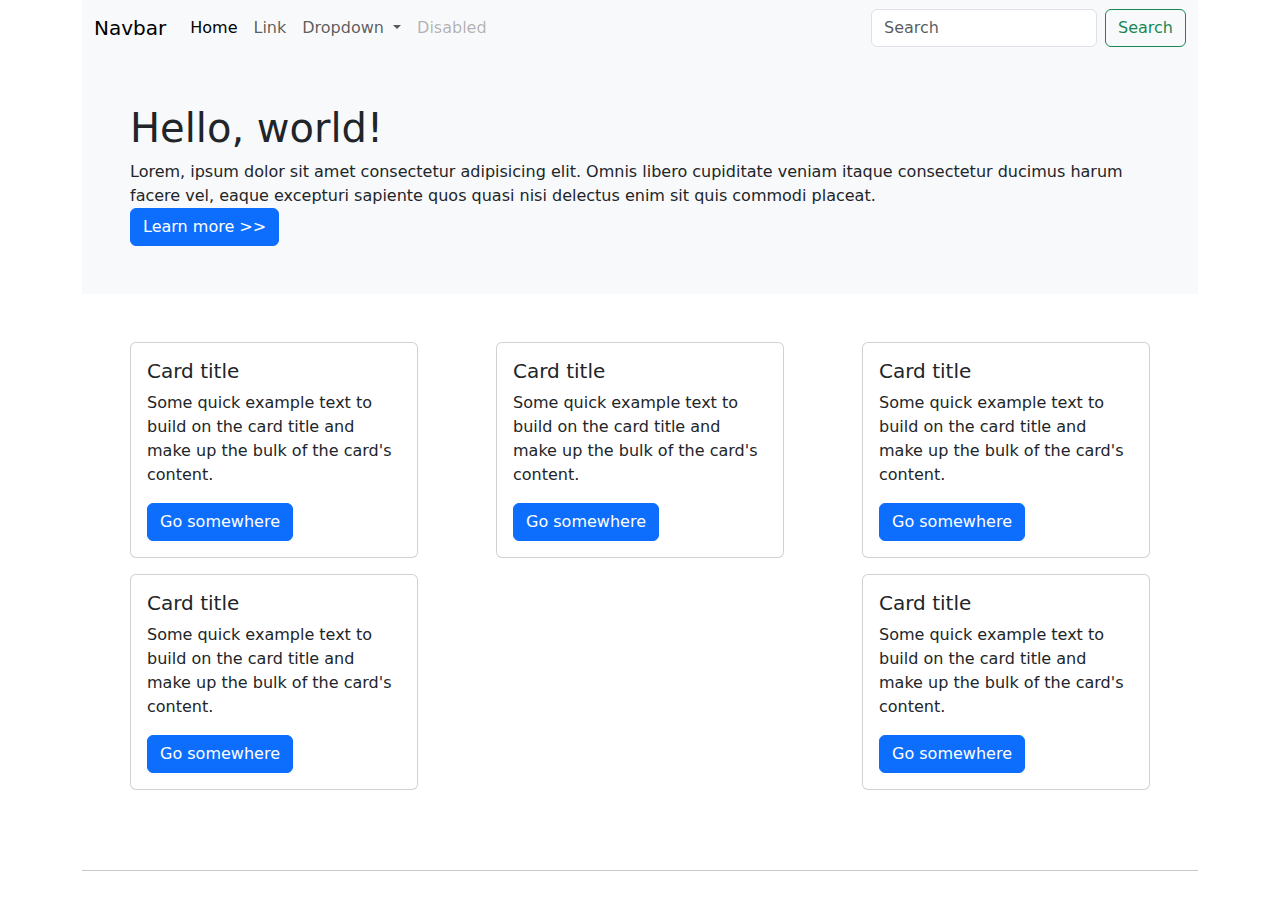
<file: Bootstrap_01/index.html>
<!doctype html>
<html lang="en">

<head>
    <meta charset="utf-8">
    <meta name="viewport" content="width=device-width, initial-scale=1">
    <title>Bootstrap demo</title>
    <link href="https://cdn.jsdelivr.net/npm/bootstrap@5.3.3/dist/css/bootstrap.min.css" rel="stylesheet"
        integrity="sha384-QWTKZyjpPEjISv5WaRU9OFeRpok6YctnYmDr5pNlyT2bRjXh0JMhjY6hW+ALEwIH" crossorigin="anonymous">
</head>

<body>
    <div class="container">
        <nav class="navbar navbar-expand-lg bg-body-tertiary">
            <div class="container-fluid">
                <a class="navbar-brand" href="#">Navbar</a>
                <button class="navbar-toggler" type="button" data-bs-toggle="collapse"
                    data-bs-target="#navbarSupportedContent" aria-controls="navbarSupportedContent"
                    aria-expanded="false" aria-label="Toggle navigation">
                    <span class="navbar-toggler-icon"></span>
                </button>
                <div class="collapse navbar-collapse" id="navbarSupportedContent">
                    <ul class="navbar-nav me-auto mb-2 mb-lg-0">
                        <li class="nav-item">
                            <a class="nav-link active" aria-current="page" href="#">Home</a>
                        </li>
                        <li class="nav-item">
                            <a class="nav-link" href="#">Link</a>
                        </li>
                        <li class="nav-item dropdown">
                            <a class="nav-link dropdown-toggle" href="#" role="button" data-bs-toggle="dropdown"
                                aria-expanded="false">
                                Dropdown
                            </a>
                            <ul class="dropdown-menu">
                                <li><a class="dropdown-item" href="#">Action</a></li>
                                <li><a class="dropdown-item" href="#">Another action</a></li>
                                <li>
                                    <hr class="dropdown-divider">
                                </li>
                                <li><a class="dropdown-item" href="#">Something else here</a></li>
                            </ul>
                        </li>
                        <li class="nav-item">
                            <a class="nav-link disabled" aria-disabled="true">Disabled</a>
                        </li>
                    </ul>
                    <form class="d-flex" role="search">
                        <input class="form-control me-2" type="search" placeholder="Search" aria-label="Search">
                        <button class="btn btn-outline-success" type="submit">Search</button>
                    </form>
                </div>
            </div>
        </nav>
        <div class="p-5 bg-light">
            <h1>Hello, world!</h1>
            <div class="text">Lorem, ipsum dolor sit amet consectetur adipisicing elit. Omnis libero cupiditate veniam
                itaque
                consectetur ducimus harum facere vel, eaque excepturi sapiente quos quasi nisi delectus enim sit quis
                commodi
                placeat.</div>
            <button type="button" class="btn btn-primary">Learn more >></button>
        </div>

        <div class="d-flex justify-content-between flex-wrap p-5">
            <div class="card mb-3" style="width: 18rem;">
                <div class="card-body">
                    <h5 class="card-title">Card title</h5>
                    <p class="card-text">Some quick example text to build on the card title and make up the bulk of the
                        card's
                        content.</p>
                    <a href="#" class="btn btn-primary">Go somewhere</a>
                </div>
            </div>
            <div class="card mb-3" style="width: 18rem;">
                <div class="card-body">
                    <h5 class="card-title">Card title</h5>
                    <p class="card-text">Some quick example text to build on the card title and make up the bulk of the
                        card's
                        content.</p>
                    <a href="#" class="btn btn-primary">Go somewhere</a>
                </div>
            </div>
            <div class="card mb-3" style="width: 18rem;">
                <div class="card-body">
                    <h5 class="card-title">Card title</h5>
                    <p class="card-text">Some quick example text to build on the card title and make up the bulk of the
                        card's
                        content.</p>
                    <a href="#" class="btn btn-primary">Go somewhere</a>
                </div>
            </div>
            <div class="card mb-3" style="width: 18rem;">
                <div class="card-body">
                    <h5 class="card-title">Card title</h5>
                    <p class="card-text">Some quick example text to build on the card title and make up the bulk of the
                        card's
                        content.</p>
                    <a href="#" class="btn btn-primary">Go somewhere</a>
                </div>
            </div>
            <div class="card mb-3" style="width: 18rem;">
                <div class="card-body">
                    <h5 class="card-title">Card title</h5>
                    <p class="card-text">Some quick example text to build on the card title and make up the bulk of the
                        card's
                        content.</p>
                    <a href="#" class="btn btn-primary">Go somewhere</a>
                </div>
            </div>
        </div>
        <hr>
    </div>
    <script src="https://cdn.jsdelivr.net/npm/bootstrap@5.3.3/dist/js/bootstrap.bundle.min.js"
        integrity="sha384-YvpcrYf0tY3lHB60NNkmXc5s9fDVZLESaAA55NDzOxhy9GkcIdslK1eN7N6jIeHz"
        crossorigin="anonymous"></script>
</body>

</html>
</file>
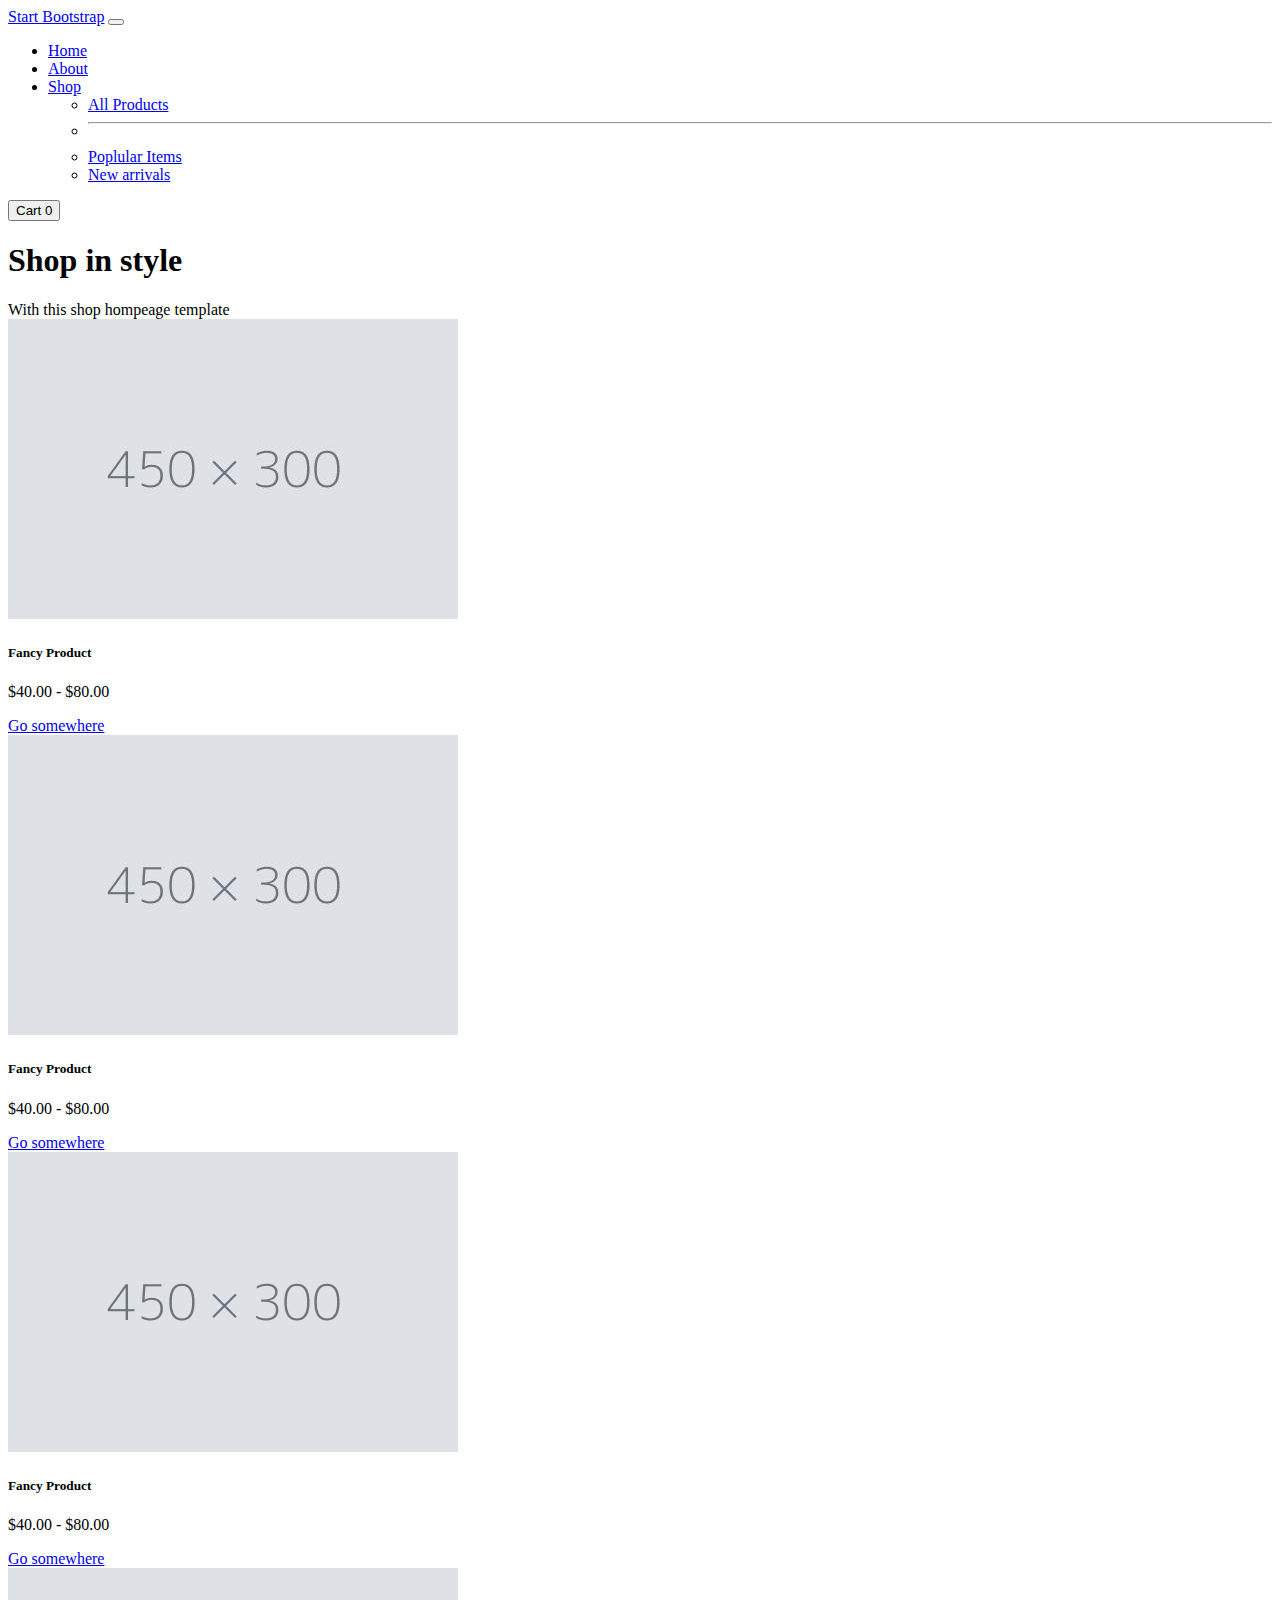
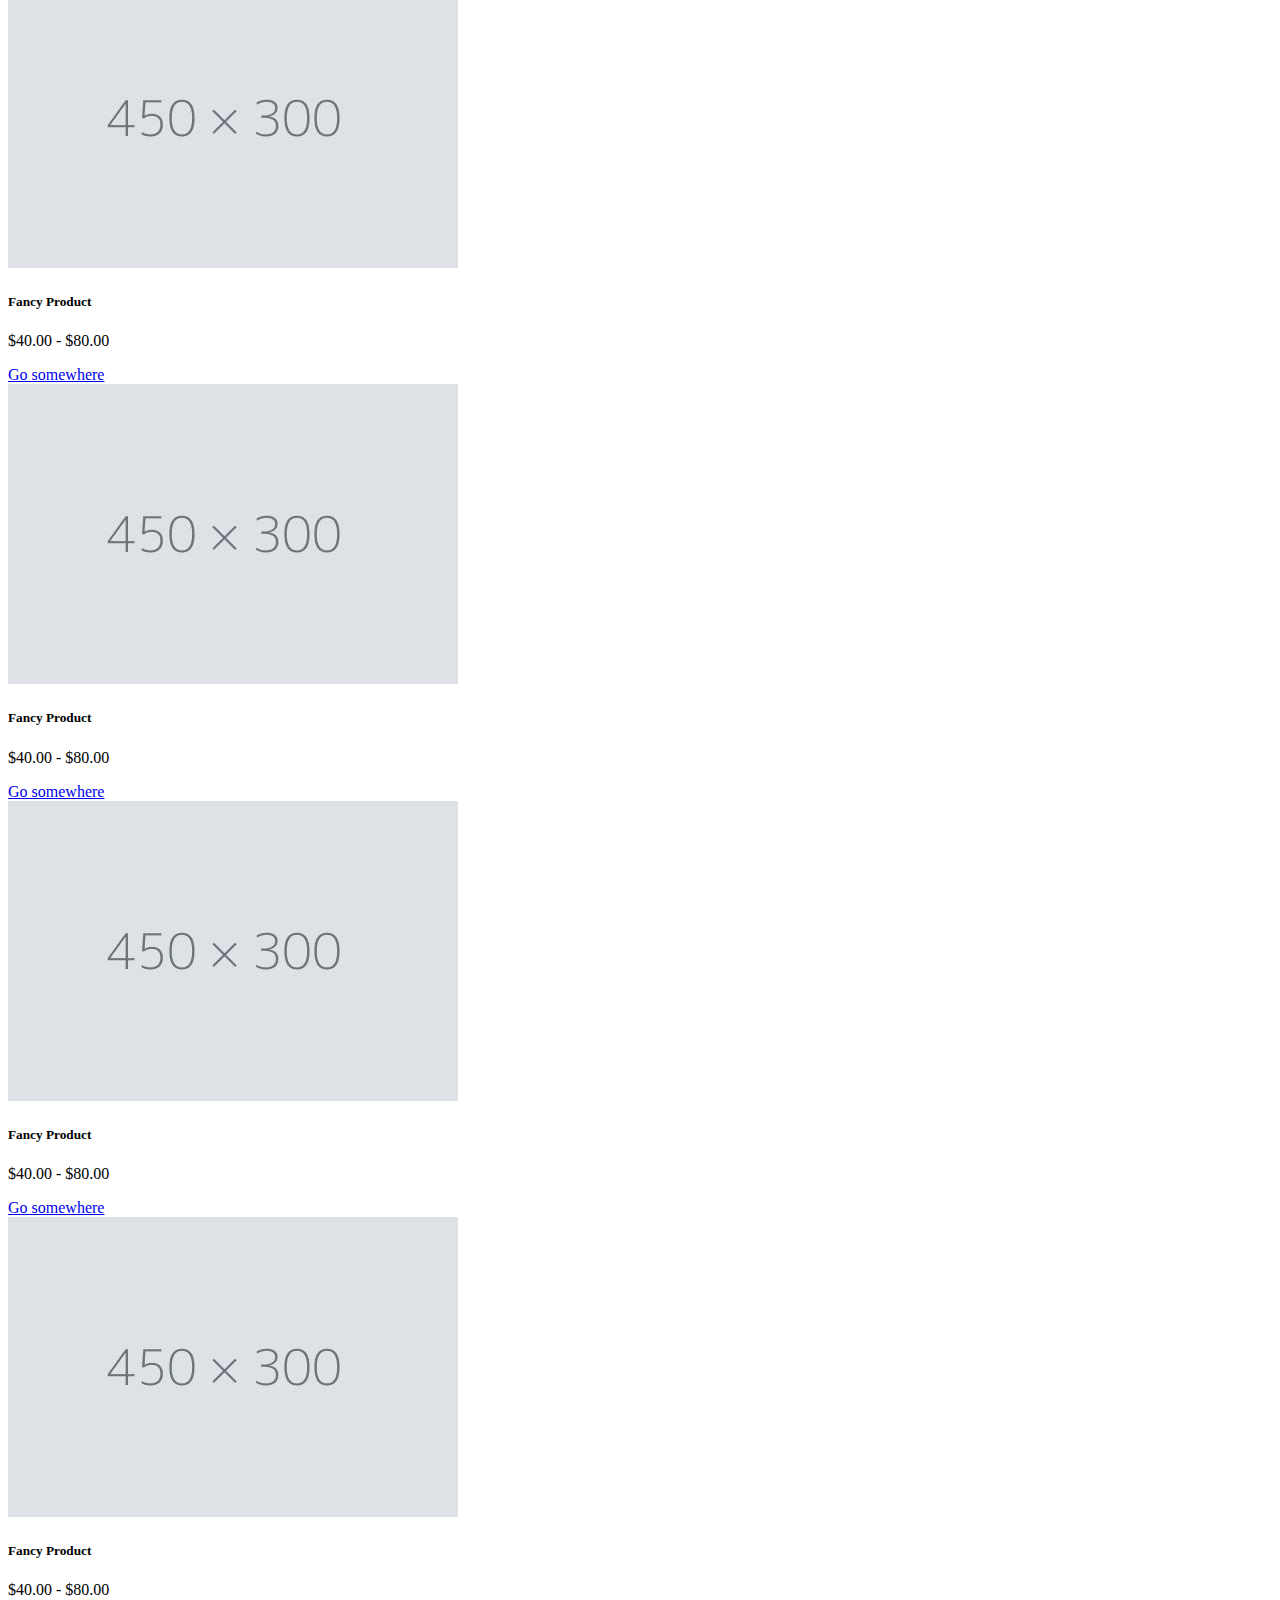
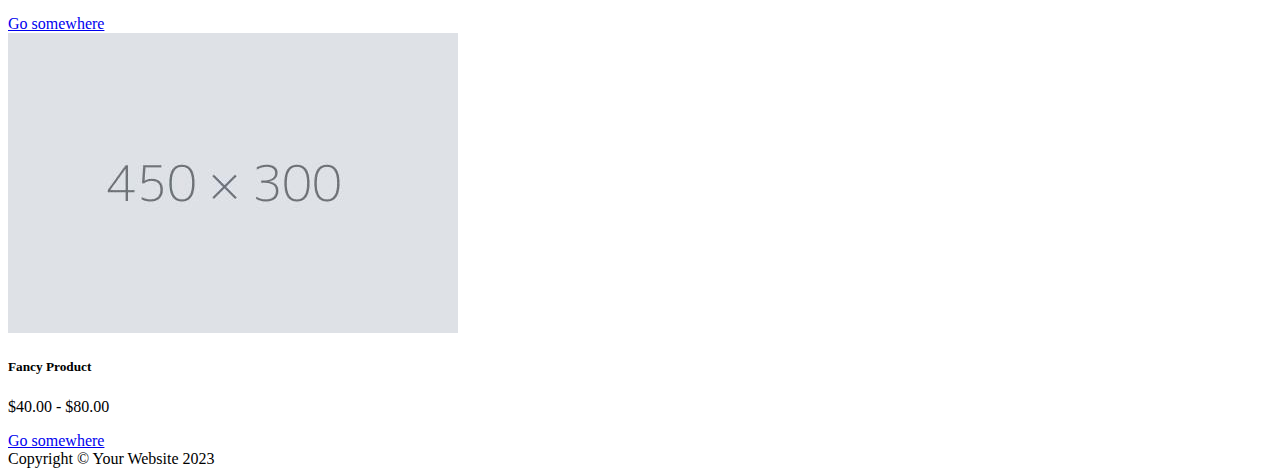
<file: Bootstrap_02/index.html>
<!DOCTYPE html>
<html lang="en">

<head>
    <meta charset="UTF-8">
    <meta name="viewport" content="width=device-width, initial-scale=1.0">
    <title>Document</title>
    <link href="https://cdn.jsdelivr.net/npm/bootstrap@5.0.2/dist/css/bootstrap.min.css" rel="stylesheet"
        integrity="sha384-EVSTQN3/azprG1Anm3QDgpJLIm9Nao0Yz1ztcQTwFspd3yD65VohhpuuCOmLASjC" crossorigin="anonymous">
    <link rel="stylesheet" href="https://cdnjs.cloudflare.com/ajax/libs/font-awesome/6.6.0/css/all.min.css"
        integrity="sha512-Kc323vGBEqzTmouAECnVceyQqyqdsSiqLQISBL29aUW4U/M7pSPA/gEUZQqv1cwx4OnYxTxve5UMg5GT6L4JJg=="
        crossorigin="anonymous" referrerpolicy="no-referrer" />
</head>

<body>
    <div class="container">
        <nav class="navbar navbar-expand-lg navbar-light bg-light">
            <div class="container-fluid">
                <a class="navbar-brand" href="#">Start Bootstrap</a>
                <button class="navbar-toggler" type="button" data-bs-toggle="collapse"
                    data-bs-target="#navbarSupportedContent" aria-controls="navbarSupportedContent"
                    aria-expanded="false" aria-label="Toggle navigation">
                    <span class="navbar-toggler-icon"></span>
                </button>
                <div class="collapse navbar-collapse" id="navbarSupportedContent">
                    <ul class="navbar-nav me-auto mb-2 mb-lg-0">
                        <li class="nav-item">
                            <a class="nav-link active" aria-current="page" href="#">Home</a>
                        </li>
                        <li class="nav-item">
                            <a class="nav-link" href="#">About</a>
                        </li>
                        <li class="nav-item dropdown">
                            <a class="nav-link dropdown-toggle" href="#" id="navbarDropdown" role="button"
                                data-bs-toggle="dropdown" aria-expanded="false">
                                Shop
                            </a>
                            <ul class="dropdown-menu" aria-labelledby="navbarDropdown">
                                <li><a class="dropdown-item" href="#">All Products</a></li>
                                <li>
                                    <hr class="dropdown-divider">
                                </li>
                                <li><a class="dropdown-item" href="#">Poplular Items</a></li>
                                <li><a class="dropdown-item" href="#">New arrivals</a></li>
                            </ul>
                        </li>
                    </ul>
                    <form class="d-flex">
                        <button class="btn btn-outline-dark" type="submit"><i class="fa-solid fa-cart-shopping"></i>
                            Cart <span class="badge bg-dark rounded-circle">0</span></button>
                    </form>
                </div>
            </div>
        </nav>
    </div>
    <header class="bg-dark text-light py-5">
        <h1 class="text-center">Shop in style</h1>
        <div class="text-center text-white-50">With this shop hompeage template</div>
    </header>
    <div class="container">
        <main class="d-flex justify-content-between flex-wrap py-5">
            <div class="card text-center my-3 my-3" style="width: 18rem;">
                <img src="img/450x300.jpg" class="card-img-top" alt="...">
                <div class="card-body">
                    <h5 class="card-title">Fancy Product</h5>
                    <p class="card-text">$40.00 - $80.00</p>
                    <a href="#" class="btn btn-outline-dark">Go somewhere</a>
                </div>
            </div>
            <div class="card text-center my-3" style="width: 18rem;">
                <img src="img/450x300.jpg" class="card-img-top" alt="...">
                <div class="card-body">
                    <h5 class="card-title">Fancy Product</h5>
                    <p class="card-text">$40.00 - $80.00</p>
                    <a href="#" class="btn btn-outline-dark">Go somewhere</a>
                </div>
            </div>
            <div class="card text-center my-3" style="width: 18rem;">
                <img src="img/450x300.jpg" class="card-img-top" alt="...">
                <div class="card-body">
                    <h5 class="card-title">Fancy Product</h5>
                    <p class="card-text">$40.00 - $80.00</p>
                    <a href="#" class="btn btn-outline-dark">Go somewhere</a>
                </div>
            </div>
            <div class="card text-center my-3" style="width: 18rem;">
                <img src="img/450x300.jpg" class="card-img-top" alt="...">
                <div class="card-body">
                    <h5 class="card-title">Fancy Product</h5>
                    <p class="card-text">$40.00 - $80.00</p>
                    <a href="#" class="btn btn-outline-dark">Go somewhere</a>
                </div>
            </div>
            <div class="card text-center my-3" style="width: 18rem;">
                <img src="img/450x300.jpg" class="card-img-top" alt="...">
                <div class="card-body">
                    <h5 class="card-title">Fancy Product</h5>
                    <p class="card-text">$40.00 - $80.00</p>
                    <a href="#" class="btn btn-outline-dark">Go somewhere</a>
                </div>
            </div>
            <div class="card text-center my-3" style="width: 18rem;">
                <img src="img/450x300.jpg" class="card-img-top" alt="...">
                <div class="card-body">
                    <h5 class="card-title">Fancy Product</h5>
                    <p class="card-text">$40.00 - $80.00</p>
                    <a href="#" class="btn btn-outline-dark">Go somewhere</a>
                </div>
            </div>
            <div class="card text-center my-3" style="width: 18rem;">
                <img src="img/450x300.jpg" class="card-img-top" alt="...">
                <div class="card-body">
                    <h5 class="card-title">Fancy Product</h5>
                    <p class="card-text">$40.00 - $80.00</p>
                    <a href="#" class="btn btn-outline-dark">Go somewhere</a>
                </div>
            </div>
            <div class="card text-center my-3" style="width: 18rem;">
                <img src="img/450x300.jpg" class="card-img-top" alt="...">
                <div class="card-body">
                    <h5 class="card-title">Fancy Product</h5>
                    <p class="card-text">$40.00 - $80.00</p>
                    <a href="#" class="btn btn-outline-dark">Go somewhere</a>
                </div>
            </div>
        </main>
    </div>
    <footer class="bg-dark text-light py-5 text-center">
        Copyright © Your Website 2023
    </footer>
    <script src="https://cdn.jsdelivr.net/npm/bootstrap@5.0.2/dist/js/bootstrap.bundle.min.js"
        integrity="sha384-MrcW6ZMFYlzcLA8Nl+NtUVF0sA7MsXsP1UyJoMp4YLEuNSfAP+JcXn/tWtIaxVXM"
        crossorigin="anonymous"></script>
</body>

</html>
</file>
